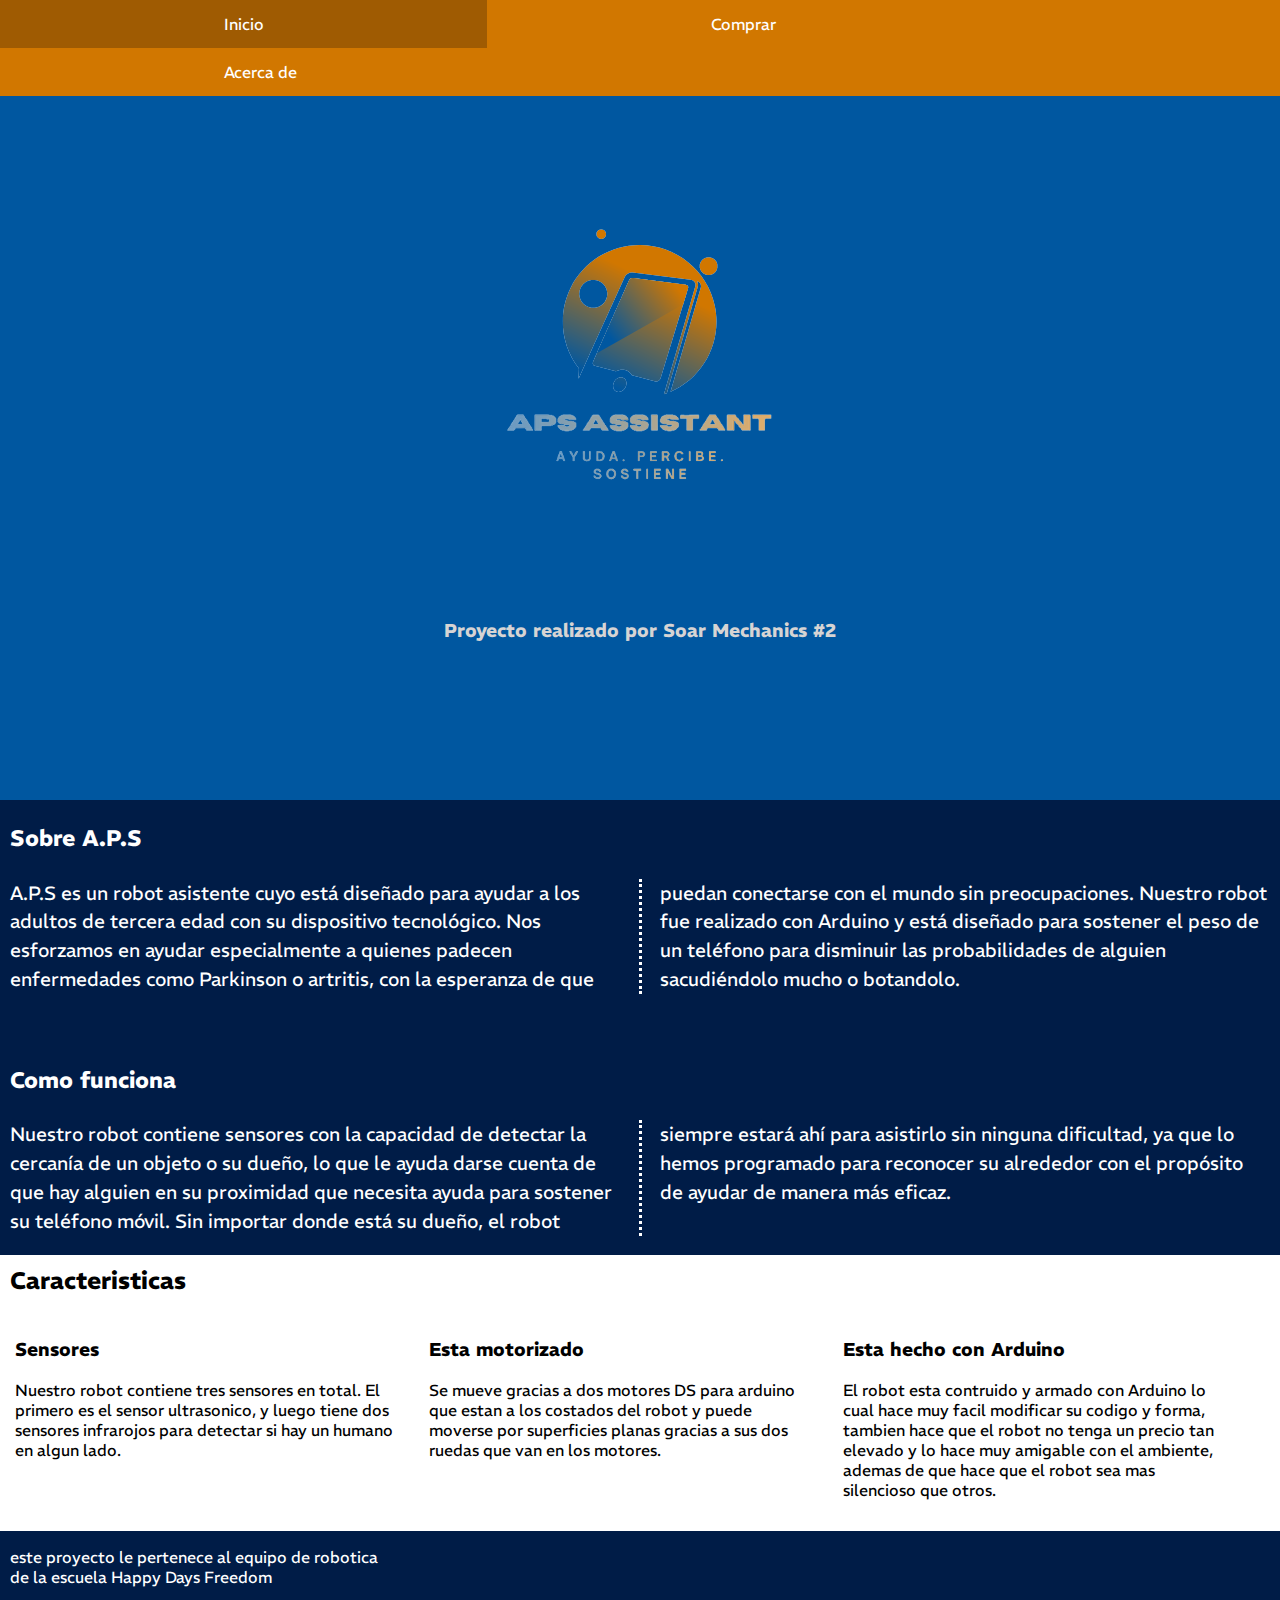
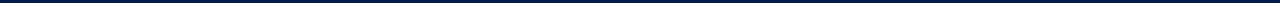
<file: index.html>
<!DOCTYPE html>
<html lang="en">
<head>
    <meta charset="UTF-8">
    <meta http-equiv="X-UA-Compatible" content="IE=edge">
    <meta name="viewport" content="width=device-width, initial-scale=1.0">
    <link rel="stylesheet" href="Rov.css">
    <link rel="stylesheet" href="https://fonts.googleapis.com/css?family=REM">
    <link rel="stylesheet" href="https://cdnjs.cloudflare.com/ajax/libs/font-awesome/4.7.0/css/font-awesome.min.css">
    <link rel="icon" type="image/x-icon" href="soar_mechanics__4_-removebg-preview (1).png">
    <title>Technoldergy</title>
</head>
<body>
    <div class="heading">
        <ul>
            <li><a href="index.html">Inicio</a></li>
            <li><a href="Comprar.html">Comprar</a></li>
            <li><a href="Acerca de nosotros.html">Acerca de</a></li>
        </ul>
        <img src="soar_mechanics__4_-removebg-preview (1).png" alt="">
        <h3 class="subtitle">Proyecto realizado por Soar Mechanics #2</h3>
    </div>
    <div class="main">
        <h3 class="header1">Sobre A.P.S</h3>
        <p class="paragraph1">A.P.S es un robot asistente cuyo está diseñado para ayudar a los adultos de tercera edad con su dispositivo tecnológico. Nos esforzamos en ayudar especialmente a quienes padecen enfermedades como Parkinson o artritis, con la esperanza de que puedan conectarse con el mundo sin preocupaciones. Nuestro robot fue realizado con Arduino y está diseñado para sostener el peso de un teléfono para disminuir las probabilidades de alguien sacudiéndolo mucho o botandolo.</p>
        <br>
        <h3 class="header2">Como funciona</h3>
        <p class="paragraph2">Nuestro robot contiene sensores con la capacidad de detectar la cercanía de un objeto o su dueño, lo que le ayuda darse cuenta de que hay alguien en su proximidad que necesita ayuda para sostener su teléfono móvil. Sin importar donde está su dueño, el robot siempre estará ahí para asistirlo sin ninguna dificultad, ya que lo hemos programado para reconocer su alrededor con el propósito de ayudar de manera más eficaz.</p>
    </div>
    <div class="submain">
        <h2 class="tempheading">Caracteristicas</h2>
        <div class="column">
            <h3>Sensores</h3>
            <p>Nuestro robot contiene tres sensores en total. El primero es el sensor ultrasonico, y luego tiene dos sensores infrarojos para detectar si hay un humano en algun lado.</p>
        </div>
          
        <div class="column">
            <h3>Esta motorizado</h3>
            <p>Se mueve gracias a dos motores DS para arduino que estan a los costados del robot y puede moverse por superficies planas gracias a sus dos ruedas que van en los motores.</p>
        </div>
          
        <div class="column">
            <h3>Esta hecho con Arduino</h3>
            <p>El robot esta contruido y armado con Arduino lo cual hace muy facil modificar su codigo y forma, tambien hace que el robot no tenga un precio tan elevado y lo hace muy amigable con el ambiente, ademas de que hace que el robot sea mas silencioso que otros.</p>
        </div>
    </div>
    <div class="footer">
        <p class="privacypolicy">este proyecto le pertenece al equipo de robotica de la escuela Happy Days Freedom</p>
    </div>
</body>
</html>
</file>
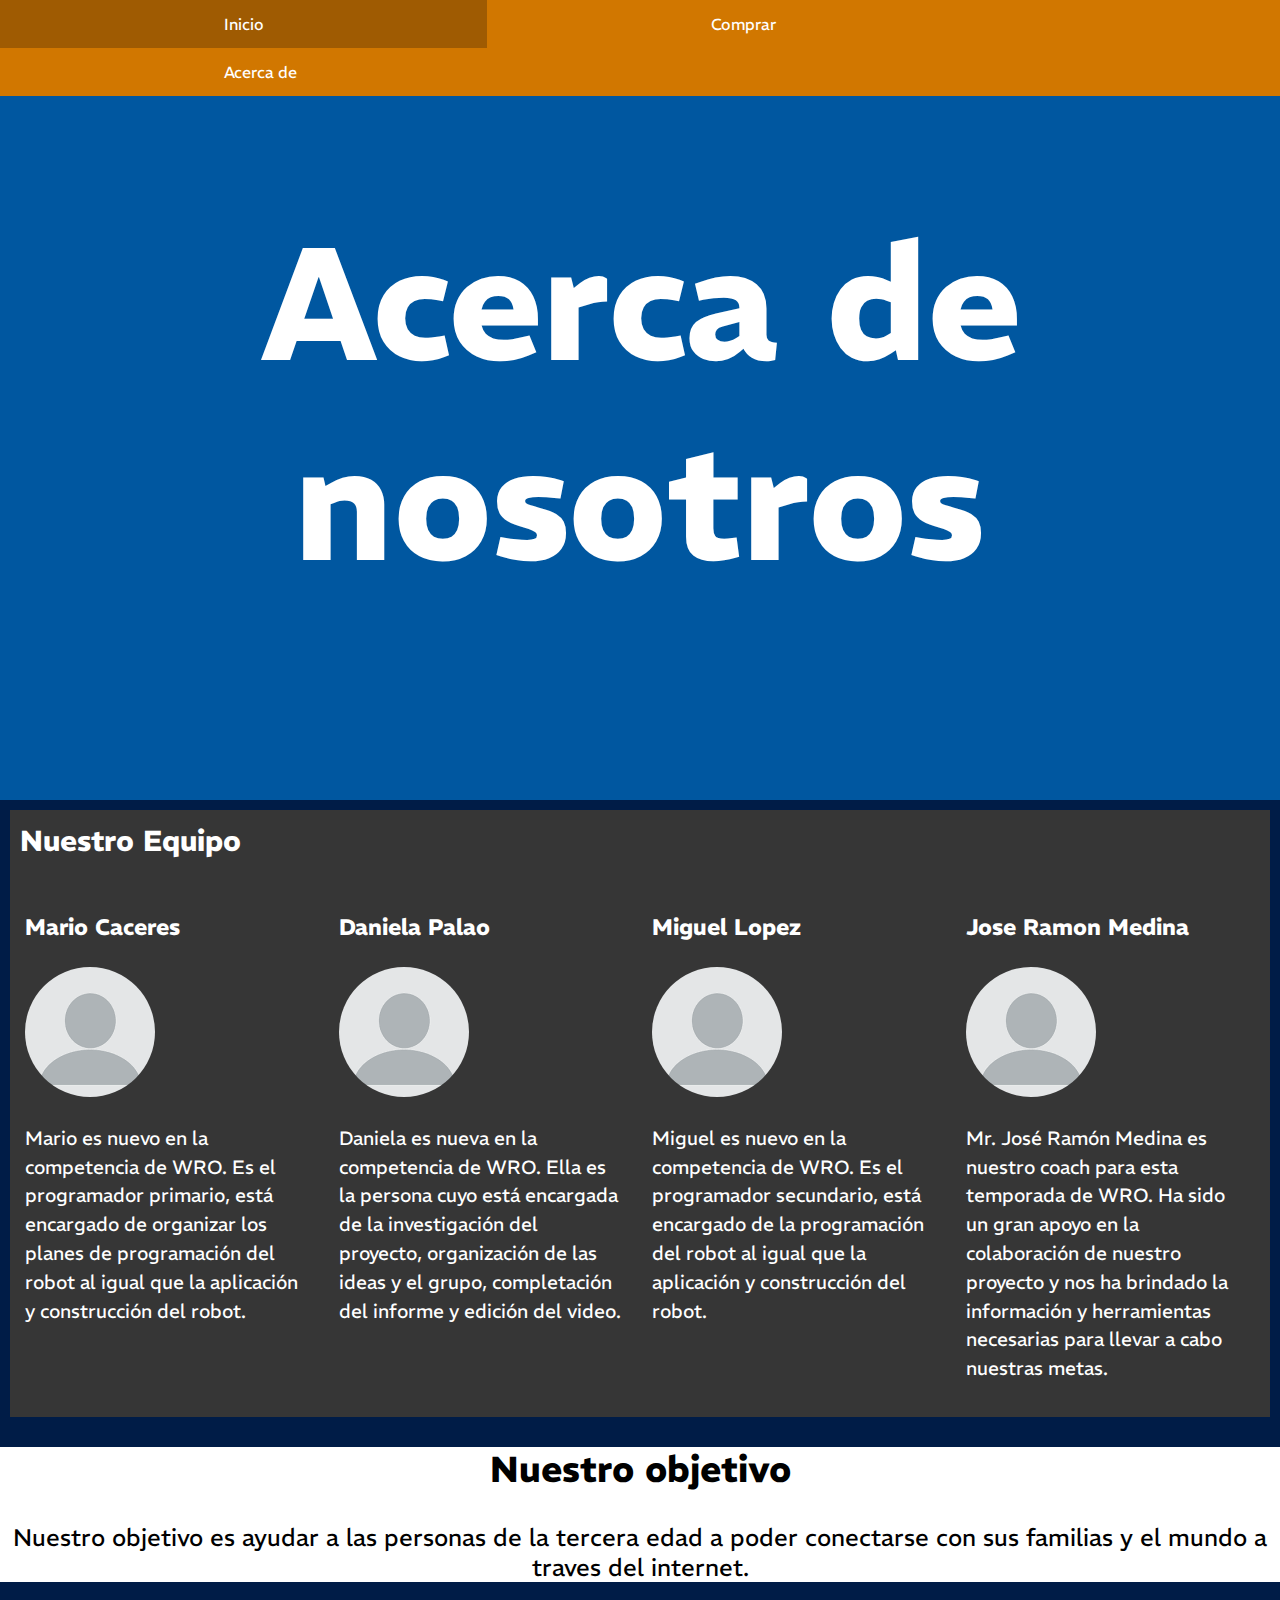
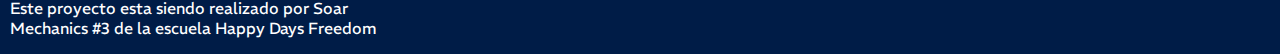
<file: Acerca de nosotros.html>
<!DOCTYPE html>
<html lang="en">
<head>
    <meta charset="UTF-8">
    <meta name="viewport" content="width=device-width, initial-scale=1.0">
    <link rel="stylesheet" href="Rov.css">
    <link rel="stylesheet" href="https://fonts.googleapis.com/css?family=REM">
    <link rel="stylesheet" href="https://cdnjs.cloudflare.com/ajax/libs/font-awesome/4.7.0/css/font-awesome.min.css">
    <title>Acerca de nosotros</title>
</head>
<body>
    <div class="heading">
        <ul>
            <li><a href="index.html">Inicio</a></li>
            <li><a href="Comprar.html">Comprar</a></li>
            <li><a href="Acerca de nosotros.html">Acerca de</a></li>
        </ul>
        <h1 class="title">Acerca de nosotros</h1>
    </div>
    <div class="main">
        <div class="submain" style="background-color: #363636;">
            <h2 class="tempheading">Nuestro Equipo</h2>
            <div class="column2">
                <h3>Mario Caceres</h3>
                <img class="images" src="images.png" alt="Mario">
                <p>Mario es nuevo en la competencia de WRO. Es el programador primario, está encargado de organizar los planes de  programación del robot al igual que la aplicación y construcción del robot.</p>
            </div>
            <div class="column2">
                <h3>Daniela Palao</h3>
                <img class="images" src="images.png" alt="Dani">
                <p>Daniela es nueva en la competencia de WRO. Ella es la persona cuyo está encargada de la investigación del proyecto, organización de las ideas y el grupo, completación del informe y edición del video.</p>
            </div>
            <div class="column2">
                <h3>Miguel Lopez</h3>
                <img class="images" src="images.png" alt="Miguel">
                <p>Miguel es nuevo en la competencia de WRO. Es el programador secundario, está encargado de la programación del robot al igual que la aplicación y construcción del robot.</p>
            </div>
            <div class="column2">
                <h3>Jose Ramon Medina</h3>
                <img class="images" src="images.png" alt="Mr. Ramon">
                <p>Mr. José Ramón Medina es nuestro coach para esta temporada de WRO. Ha sido un gran apoyo en la colaboración de nuestro proyecto y nos ha brindado la información y herramientas necesarias para llevar a cabo nuestras metas.</p>
            </div>
        </div>
    </div>
    <div class="objective">
        <h2>Nuestro objetivo</h2>
        <p>Nuestro objetivo es ayudar a las personas de la tercera edad a poder conectarse con sus familias y el mundo a traves del internet.</p>
    </div>
    <div class="footer">
        <p class="privacypolicy">Este proyecto esta siendo realizado por Soar Mechanics #3 de la escuela Happy Days Freedom</p>
    </div>
</body>
</html>
</file>
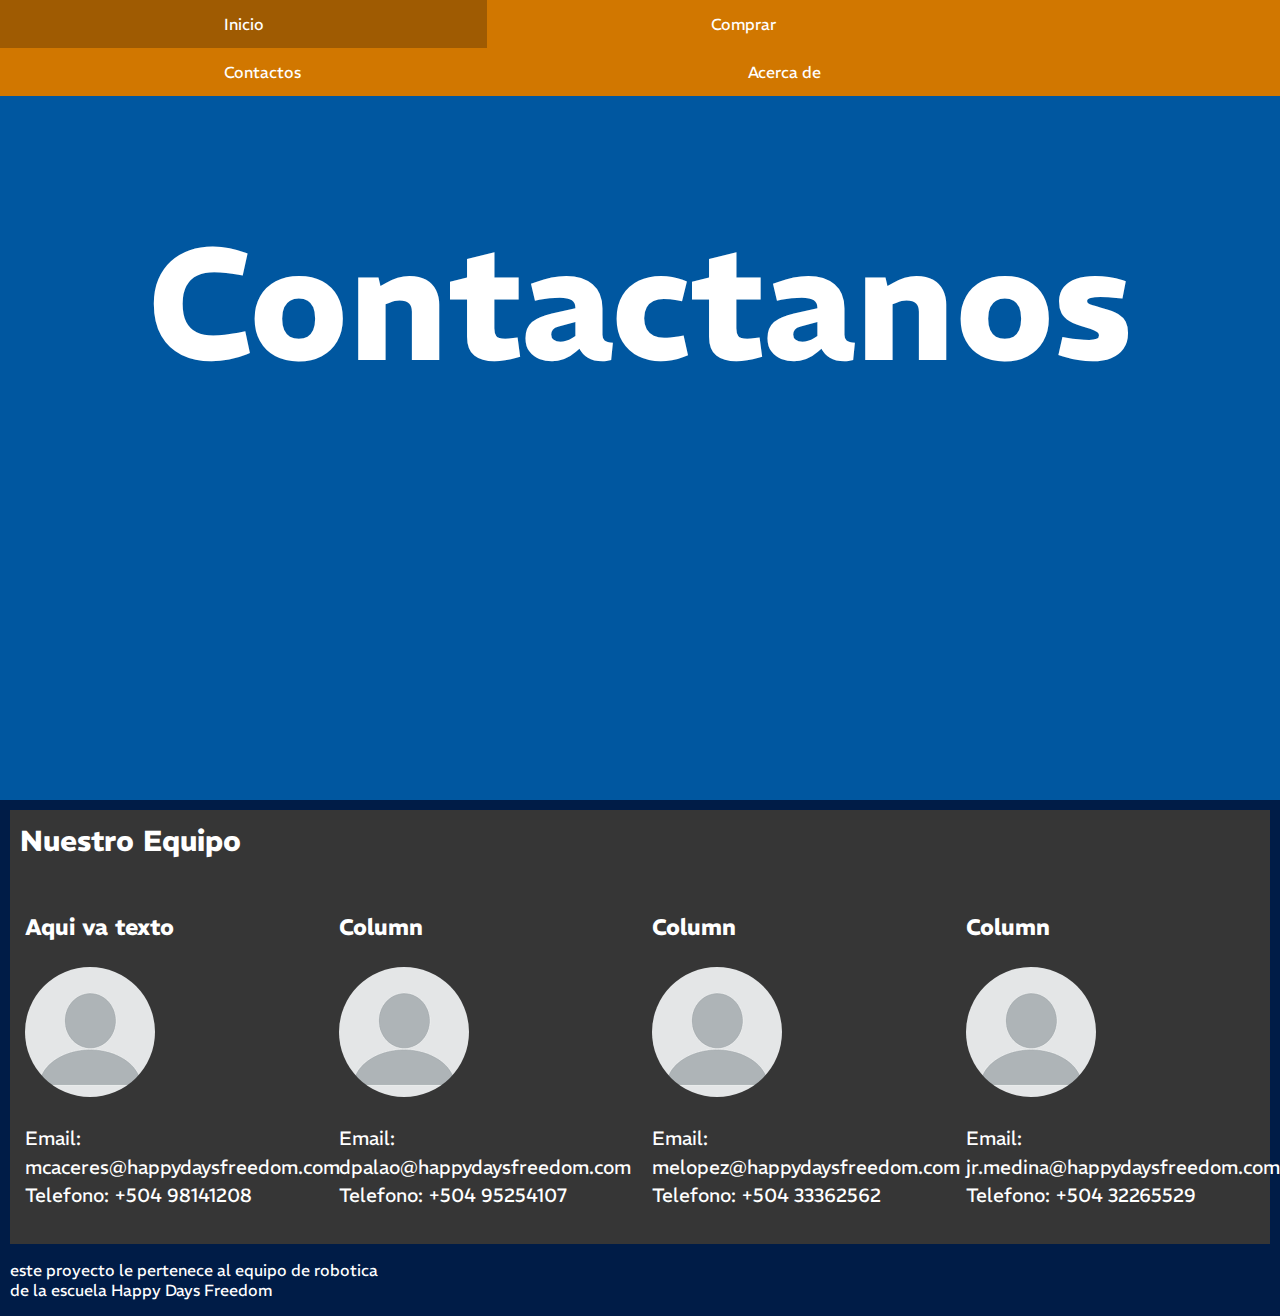
<file: Contactos.html>
<!DOCTYPE html>
<html lang="en">
<head>
    <meta charset="UTF-8">
    <meta name="viewport" content="width=device-width, initial-scale=1.0">
    <link rel="stylesheet" href="Rov.css">
    <link rel="stylesheet" href="https://fonts.googleapis.com/css?family=REM">
    <link rel="stylesheet" href="https://cdnjs.cloudflare.com/ajax/libs/font-awesome/4.7.0/css/font-awesome.min.css">
    <title>Contactos</title>
</head>
<body>
    <div class="heading">
        <ul>
            <li><a href="index.html">Inicio</a></li>
            <li><a href="Comprar.html">Comprar</a></li>
            <li><a href="Contactos.html">Contactos</a></li>
            <li><a href="Acerca de nosotros.html">Acerca de</a></li>
        </ul>
        <h1 class="title">Contactanos</h1>
    </div>
    <div class="main">
        <div class="submain" style="background-color: #363636;">
            <h2 class="tempheading">Nuestro Equipo</h2>
            <div class="column2">
                <h3>Aqui va texto</h3>
                <img class="images" src="images.png" alt="Mario">
                <p>Email: mcaceres@happydaysfreedom.com<br>Telefono: +504 98141208</p>
            </div>
            <div class="column2">
                <h3>Column</h3>
                <img class="images" src="images.png" alt="Dani">
                <p>Email: dpalao@happydaysfreedom.com<br>Telefono: +504 95254107</p>
            </div>
            <div class="column2">
                <h3>Column</h3>
                <img class="images" src="images.png" alt="Miguel">
                <p>Email: melopez@happydaysfreedom.com<br>Telefono: +504 33362562</p>
            </div>
            <div class="column2">
                <h3>Column</h3>
                <img class="images" src="images.png" alt="Mr. Ramon">
                <p>Email: jr.medina@happydaysfreedom.com<br>Telefono: +504 32265529</p>
            </div>
        </div>
    </div>
    <div class="footer">
        <p class="privacypolicy">este proyecto le pertenece al equipo de robotica de la escuela Happy Days Freedom</p>
    </div>
</body>
</html>
</file>
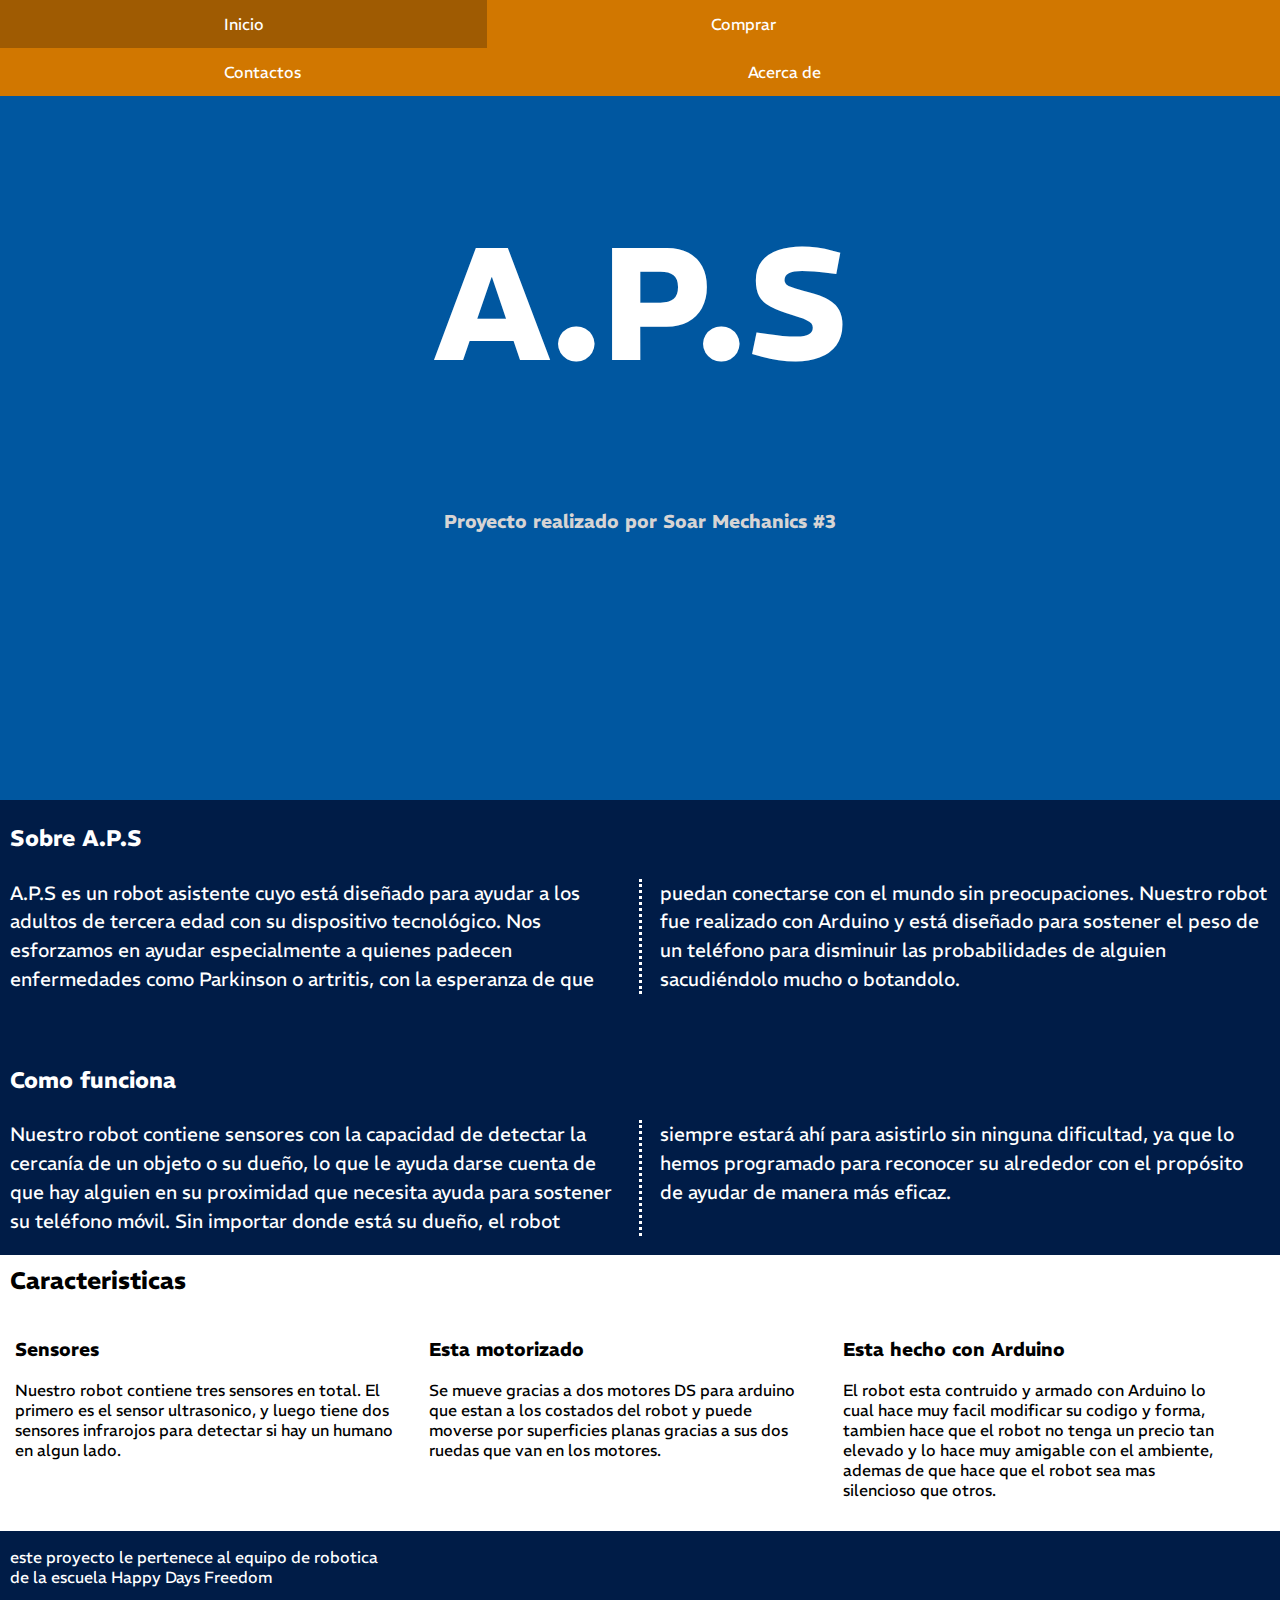
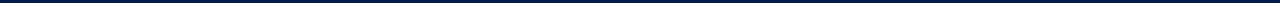
<file: Rov main page.html>
<!DOCTYPE html>
<html lang="en">
<head>
    <meta charset="UTF-8">
    <meta http-equiv="X-UA-Compatible" content="IE=edge">
    <meta name="viewport" content="width=device-width, initial-scale=1.0">
    <link rel="stylesheet" href="Rov.css">
    <link rel="stylesheet" href="https://fonts.googleapis.com/css?family=REM">
    <link rel="stylesheet" href="https://cdnjs.cloudflare.com/ajax/libs/font-awesome/4.7.0/css/font-awesome.min.css">
    <link rel="icon" type="image/x-icon" href="soar mechanics (4).png">
    <title>Technoldergy</title>
</head>
<body>
    <div class="heading">
        <ul>
            <li><a href="Rov main page.html">Inicio</a></li>
            <li><a href="Comprar.html">Comprar</a></li>
            <li><a href="Contactos.html">Contactos</a></li>
            <li><a href="Acerca de nosotros.html">Acerca de</a></li>
        </ul>
        <h1 class="title">A.P.S</h1>
        <h3 class="subtitle">Proyecto realizado por Soar Mechanics #3</h3>
    </div>
    <div class="main">
        <h3 class="header1">Sobre A.P.S</h3>
        <p class="paragraph1">A.P.S es un robot asistente cuyo está diseñado para ayudar a los adultos de tercera edad con su dispositivo tecnológico. Nos esforzamos en ayudar especialmente a quienes padecen enfermedades como Parkinson o artritis, con la esperanza de que puedan conectarse con el mundo sin preocupaciones. Nuestro robot fue realizado con Arduino y está diseñado para sostener el peso de un teléfono para disminuir las probabilidades de alguien sacudiéndolo mucho o botandolo.</p>
        <br>
        <h3 class="header2">Como funciona</h3>
        <p class="paragraph2">Nuestro robot contiene sensores con la capacidad de detectar la cercanía de un objeto o su dueño, lo que le ayuda darse cuenta de que hay alguien en su proximidad que necesita ayuda para sostener su teléfono móvil. Sin importar donde está su dueño, el robot siempre estará ahí para asistirlo sin ninguna dificultad, ya que lo hemos programado para reconocer su alrededor con el propósito de ayudar de manera más eficaz.</p>
    </div>
    <div class="submain">
        <h2 class="tempheading">Caracteristicas</h2>
        <div class="column">
            <h3>Sensores</h3>
            <p>Nuestro robot contiene tres sensores en total. El primero es el sensor ultrasonico, y luego tiene dos sensores infrarojos para detectar si hay un humano en algun lado.</p>
        </div>
          
        <div class="column">
            <h3>Esta motorizado</h3>
            <p>Se mueve gracias a dos motores DS para arduino que estan a los costados del robot y puede moverse por superficies planas gracias a sus dos ruedas que van en los motores.</p>
        </div>
          
        <div class="column">
            <h3>Esta hecho con Arduino</h3>
            <p>El robot esta contruido y armado con Arduino lo cual hace muy facil modificar su codigo y forma, tambien hace que el robot no tenga un precio tan elevado y lo hace muy amigable con el ambiente, ademas de que hace que el robot sea mas silencioso que otros.</p>
        </div>
    </div>
    <div class="footer">
        <p class="privacypolicy">este proyecto le pertenece al equipo de robotica de la escuela Happy Days Freedom</p>
    </div>
</body>
</html>
</file>
<file: Rov.css>
body {
    background-color: #001c47;
    font-family: "REM", Arial, Helvetica, sans-serif;
    margin: 0;
}

.heading {
    text-align: center;
    height: 800px;
    background-color: #0057a0;
}

.title {
    color: #fff;
    font-size: 1000%;
}

.subtitle {
    color: #d6d4d4;
}

.main {
    height: fit-content;
    line-height: 1.5;
    color: #fff;
    font-size: larger;
    margin: 10px;
}

.paragraph1 {
    column-count: 2;
    column-gap: 40px;
    column-rule-style: dotted;
}

.paragraph2 {
    text-align: left;
    column-count: 2;
    column-gap: 40px;
    column-rule-style: dotted;
}

.header2 {
    text-align: left;
}

.tempheading {
    margin: 10px;
}

.footer {
    margin: 10px;
    color: #fff;
    display: block;
}

.privacypolicy {
    width: 30%;
}

video {
    display: block;
    margin-left: auto;
    margin-right: auto;
}

.submain2 {
    background-color: #737373;
    background-size: cover;
    color: #000;
    vertical-align: middle;
}

.content {
    margin: 20px;
    text-align: left;
    height: 550px;
    font-size: xx-large;
    vertical-align: middle;
}

ul {
    list-style-type: none;
    margin: 0;
    padding: 0;
    overflow: hidden;
    background-color: #d17700;
}
  
li {
    float: left;
}
  
li a {
    display: block;
    color: white;
    text-align: center;
    padding: 14px 223.5px;
    text-decoration: none;
}
  
li a:hover:not(.active) {
    background-color: #9f5b02;
}

/* Create three equal columns that floats next to each other */
.column {
    float: left;
    width: 30%;
    padding: 15px;
    color:  #000;
}
  
/* Clear floats after the columns */
.submain{
    display: table;
    background-color: #fff;
    margin: 0;
}

.fa {
    padding: 20px;
    font-size: 30px;
    text-align: center;
    text-decoration: none;
    float: right;
    color: #fff;
    background-color: #404040;
}

.fa:hover {
    opacity: 0.7;
}

.button {
    background-color: #363636;
    border-radius: 50px;
    color: #fff;
    padding: 15px 32px;
    text-align: center;
    text-decoration: none;
    display: inline-block;
    margin: 4px 2px;
    cursor: pointer;
}

.image1 {
    width: 700px;
    height: 500px;
    object-fit: cover;
    float: right;
    margin-top: 20px;
    border-radius: 10px;
}

.images {
    border-radius:50% ;
    object-fit: cover;
}

.people {
    text-align: left;
}

.column2 {
    float: left;
    width: 22.5%;
    padding: 15px;
    color:  #fff;
}

.objective {
    background-color: #fff;
    color: #000;
    font-size: 150%;
    text-align: center;
}

.objective p {
    margin: 10px;
}
</file>
